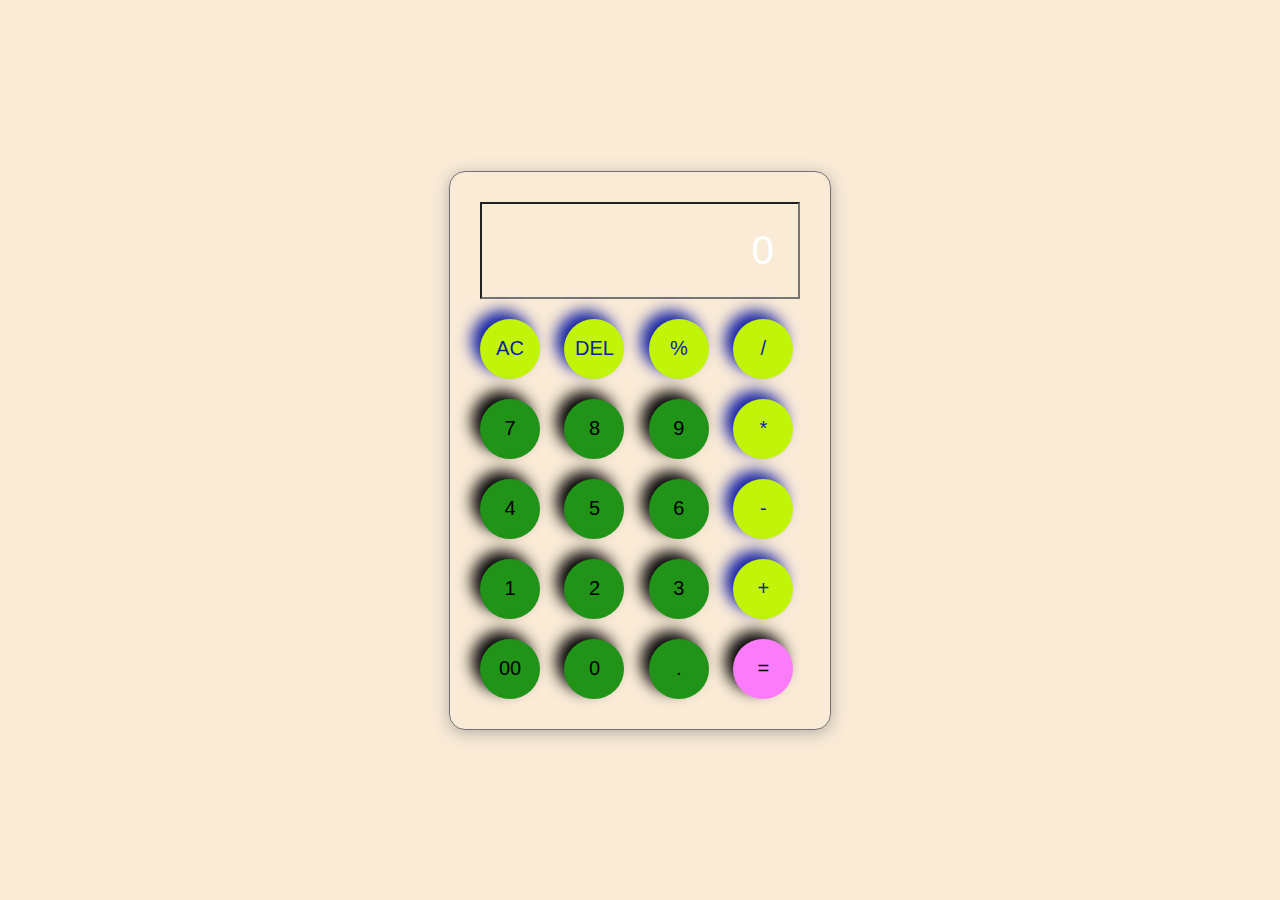
<file: index.html>
<!DOCTYPE html>
<html lang="en">
<head>
    <meta charset="UTF-8">
    <meta name="viewport" content="width=device-width, initial-scale=1.0">
    <link rel="stylesheet" href="style.css">
    <title>Calculater</title>
</head>
<body>
    <div class="calculator">
        <input type="text" placeholder="0" id="inputBox">
        <div>
            <button class="operator">AC</button>
            <button class="operator">DEL</button>
            <button class="operator">%</button>
            <button class="operator">/</button>
        </div>
        <div>
            <button>7</button>
            <button>8</button>
            <button>9</button>
            <button class="operator">*</button>
        </div>
        <div>
            <button>4</button>
            <button>5</button>
            <button>6</button>
            <button class="operator">-</button>
        </div>
        <div>
            <button>1</button>
            <button>2</button>
            <button>3</button>
            <button class="operator">+</button>
        </div>
        <div>
            <button>00</button>
            <button>0</button>
            <button>.</button>
            <button class="equalBtn">=</button>
        </div>
    </div>
    <script src="script.js"></script>
</body>
</html>
</file>
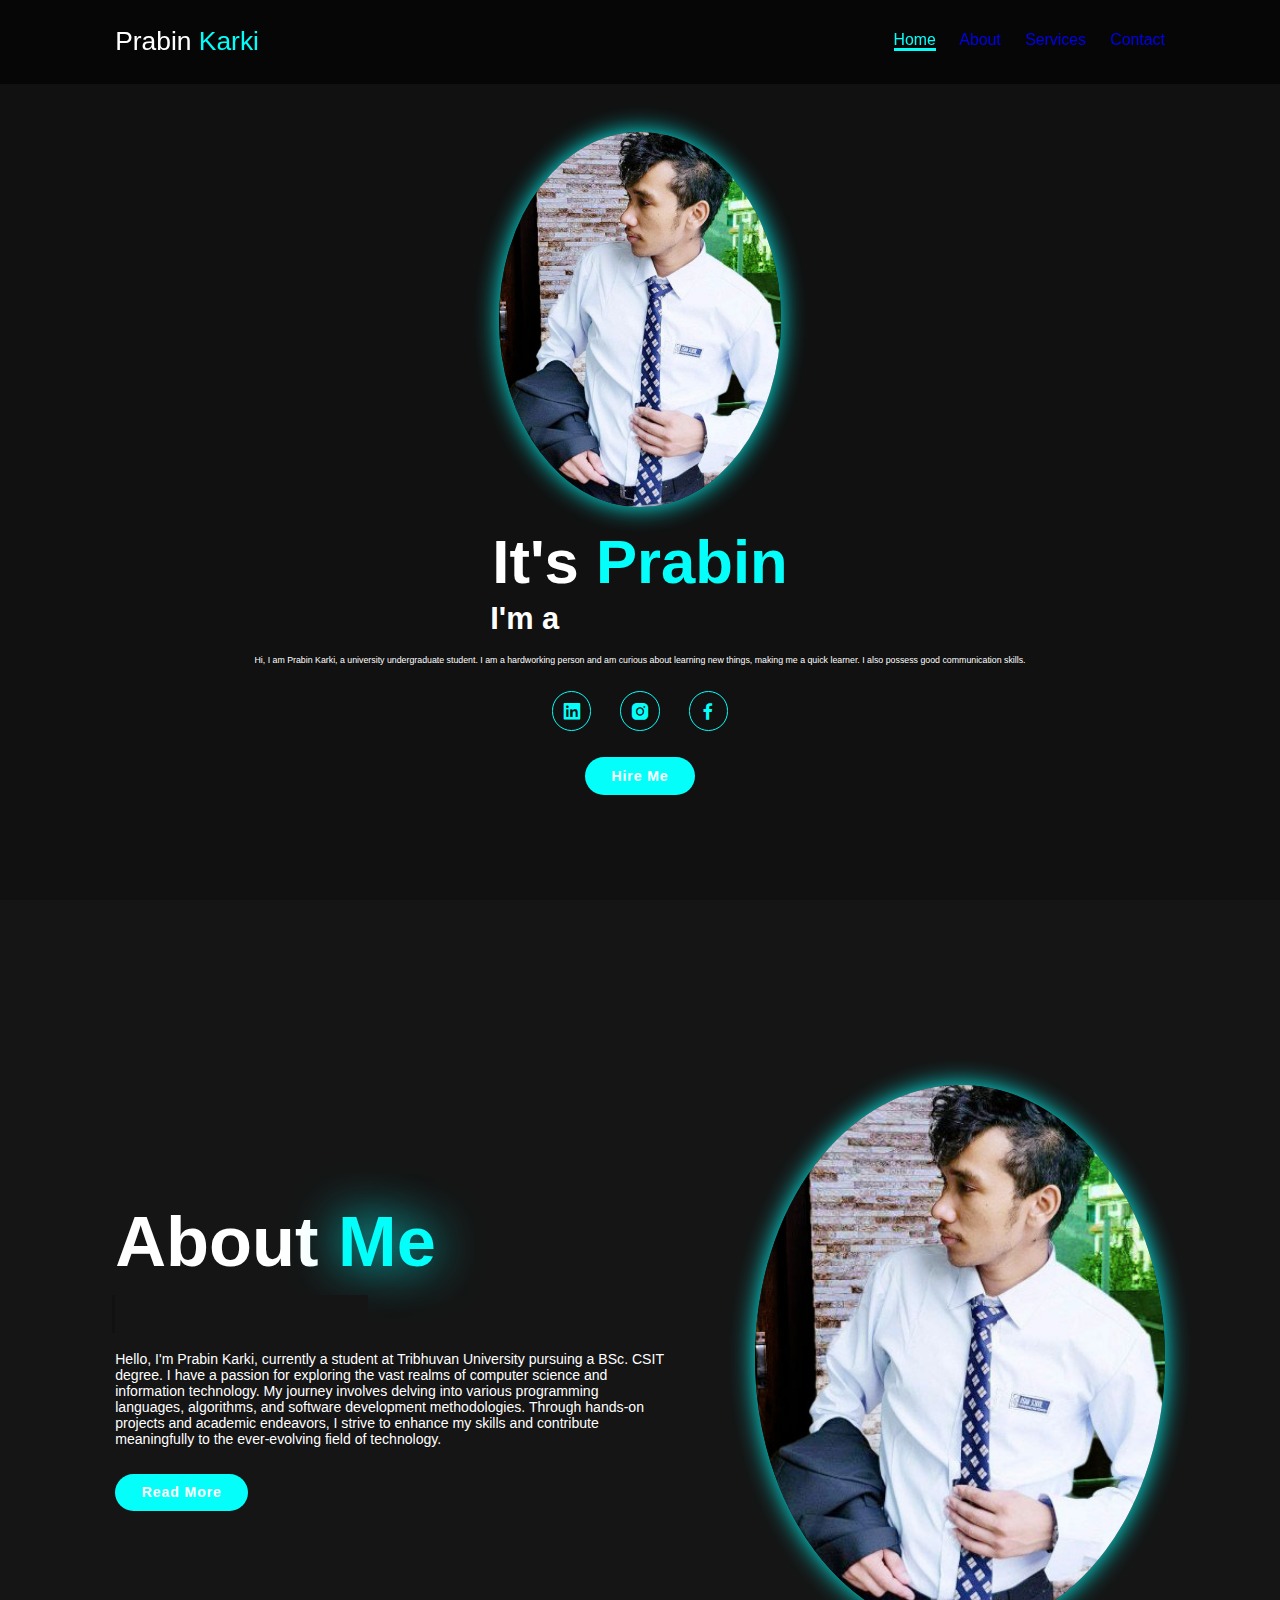
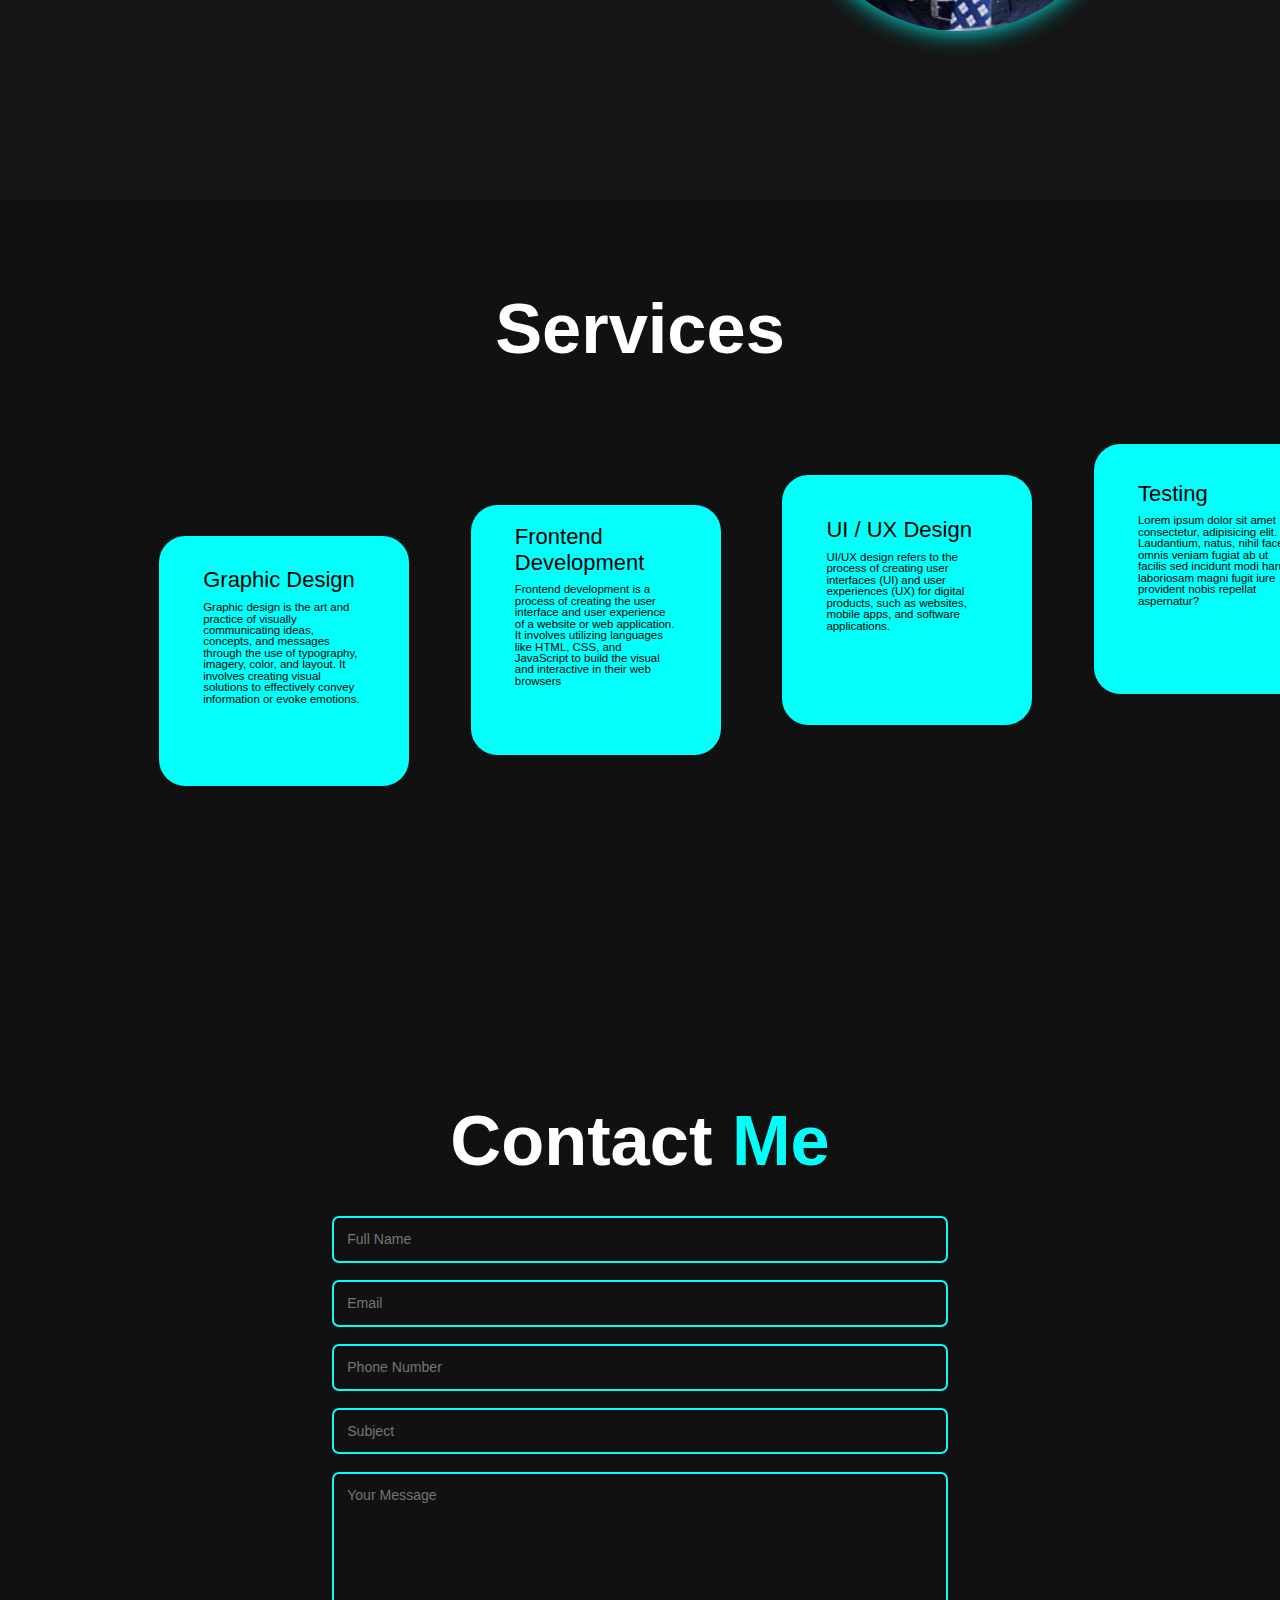
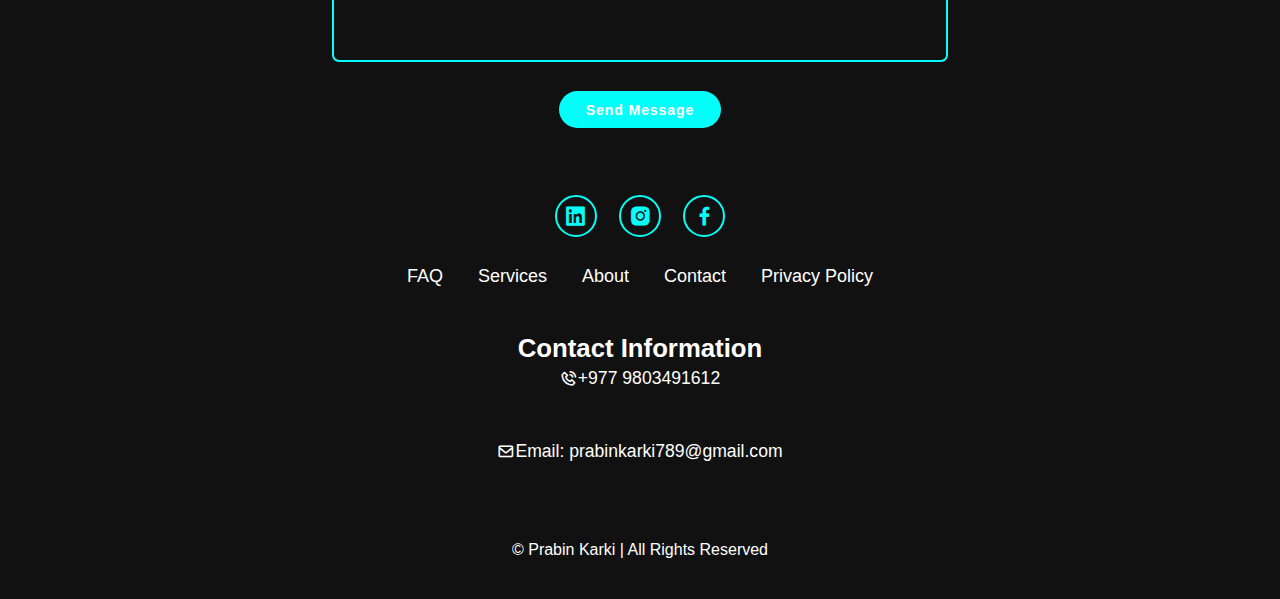
<file: potfolio prabin/index.html>
<!DOCTYPE html>
<html lang="en">
  <head>
    <meta charset="UTF-8" />
    <meta name="viewport" content="width=device-width, initial-scale=1.0" />
    <link rel="stylesheet" href="style.css" />
    <link
      href="https://unpkg.com/boxicons@2.1.4/css/boxicons.min.css"
      rel="stylesheet"/>
    <title>POTFOLIO</title>
  </head>
  <body>
    <header class="header">
      <a href="#home" class="logo">Prabin <span>Karki</span></a>
      <i class="bx bx-menu" id="menu-icon"></i>

      <nav class="navbar">
        <a href="#home" class="active">Home</a>
        <a href="#about">About</a>
        <a href="#services">Services</a>
        <a href="#contact">Contact</a>
      </nav>
    </header>
    <section class="home" id="home">
      <div class="home-img">
        <img src="pp.jpg" alt="" />
      </div>
      <div class="home-content">
        <h1>It's <span>Prabin</span></h1>
        <h3 class="text-animation">I'm a <span></span></h3>
        <p>Hi, I am Prabin Karki, a university undergraduate student. 
          I am a hardworking person and am curious about learning new things, making me a quick learner.
           I also possess good communication skills.
        </p>

        <div class="social-icons">
          <a href="https://www.linkedin.com/in/prabin-karki-157072306/" target="_blank"><i class="bx bxl-linkedin-square"></i></a>
          <a href="https://www.instagram.com/prabinkeecee/" target="_blank"><i class="bx bxl-instagram-alt"></i></a>
          <a href="https://www.facebook.com/prabin.keecee" target="_blank"><i class="bx bxl-facebook"></i></a>
        </div>
        <a href="#" class="btn">Hire Me</a>
      </div>
    </section>
    <section class="about" id="about">
      <div class="about-content">
        <h2 class="heading">About <span>Me</span></h2>
        <h3 class="text-animation">
          <span></span>
        </h3>

        <p>Hello, I'm Prabin Karki, currently a student at Tribhuvan University pursuing a BSc. CSIT degree.
           I have a passion for exploring the vast realms of computer science and information technology. 
           My journey involves delving into various programming languages, algorithms, and software development methodologies. 
           Through hands-on projects and academic endeavors,
           I strive to enhance my skills and contribute meaningfully to the ever-evolving field of technology.
        </p>
        <a href="#" class="btn">Read More</a>
      </div>
      <div class="about-img">
        <img src="pp.jpg" alt="" />
      </div>
    </section>

    <section class="services" id="services">
      <h2 class="heading">Services</h2>

      <div class="services-container">
        <div class="service-box">
          <div class="service-info">
            <h4>Graphic Design</h4>
            <p>Graphic design is the art and practice of visually communicating ideas, concepts, and messages through the use of typography, imagery, color, and layout.
               It involves creating visual solutions to effectively convey information or evoke emotions.
               
            </p>
          </div>
        </div>

        <div class="services-container">
          <div class="service-box">
            <div class="service-info">
              <h4>Frontend Development</h4>
              <p>Frontend development  is a process of creating the user interface and user experience of a website or web application. 
                It involves utilizing languages like HTML, CSS, and JavaScript to build the visual and interactive in their web browsers
              </p>
            </div>
          </div>

          <div class="services-container">
            <div class="service-box">
              <div class="service-info">
                <h4>UI / UX Design</h4>
                <p>
                  UI/UX design refers to the process of creating user interfaces (UI) and user experiences (UX) for digital products, 
                  such as websites, mobile apps, and software applications.
                </p>
              </div>
            </div>
              <div class="services-container">
                <div class="service-box">
                  <div class="service-info">
                    <h4>Testing</h4>
                    <p>
                      Lorem ipsum dolor sit amet consectetur, adipisicing elit.
                      Laudantium, natus, nihil facere omnis veniam fugiat ab ut facilis
                      sed incidunt modi harum laboriosam magni fugit iure provident
                      nobis repellat aspernatur?
                    </p>
                  </div>
                </div>

                <div class="services-container">
                  <div class="service-box">
                    <div class="service-info">
                      <h4>Mobile App Development</h4>
                      <p>
                        Mobile app development is the process of creating software applications specifically
                         designed to run on mobile devices, such as smartphones and tablets
                      </p>
                    </div>
                  </div>

      </div>
    </section>
        <secttion class="contact" id="contact">
          <h2 class="heading">Contact <span>Me</span></h2>
          <form action="#">
            <div class="input-box">
              <input type="text" placeholder="Full Name">
              <input type="email" placeholder="Email">
            </div>
            <div class="input-box">
              <input type="number" placeholder="Phone Number">
              <input type="text" placeholder="Subject">
            </div>
            <textarea name="" id="" cols="30" rows="10" placeholder="Your Message"></textarea>
            <input type="submit" value="Send Message" class="btn">
          </form>
        </secttion>
        <footer class="footer">
          <div class="social">
            <a href="https://www.linkedin.com/in/prabin-karki-157072306/" target="_blank"><i class="bx bxl-linkedin-square"></i></a>
          <a href="https://www.instagram.com/prabinkeecee/" target="_blank"><i class="bx bxl-instagram-alt"></i></a>
          <a href="https://www.facebook.com/prabin.keecee" target="_blank"><i class="bx bxl-facebook"></i></a>
          </div>
          <ul>
            <li>
              <a href="#">FAQ</a>
            </li>
            
            <li>
              <a href="#">Services</a>
            </li>
            
            <li>
              <a href="#">About</a>
            </li>
            
            <li>
              <a href="#">Contact</a>
            </li>
            
            <li>
              <a href="#">Privacy Policy</a>
            </li>
          </ul>
          <div class="contact-info">
            <h3>Contact Information</h3>
            <p>
            <a href="#" ><i class='bx bx-phone-call'></i>+977 9803491612</a> <br></br></p>
            <p>
            <a href="#"><i class='bx bx-envelope'></i> Email:  prabinkarki789@gmail.com</a></p>
        </div>
          <p class="copyright">
            © Prabin Karki  | All Rights Reserved
          </p>
        </footer>
    <script src="script.js"></script>
  </body>
</html>
</file>
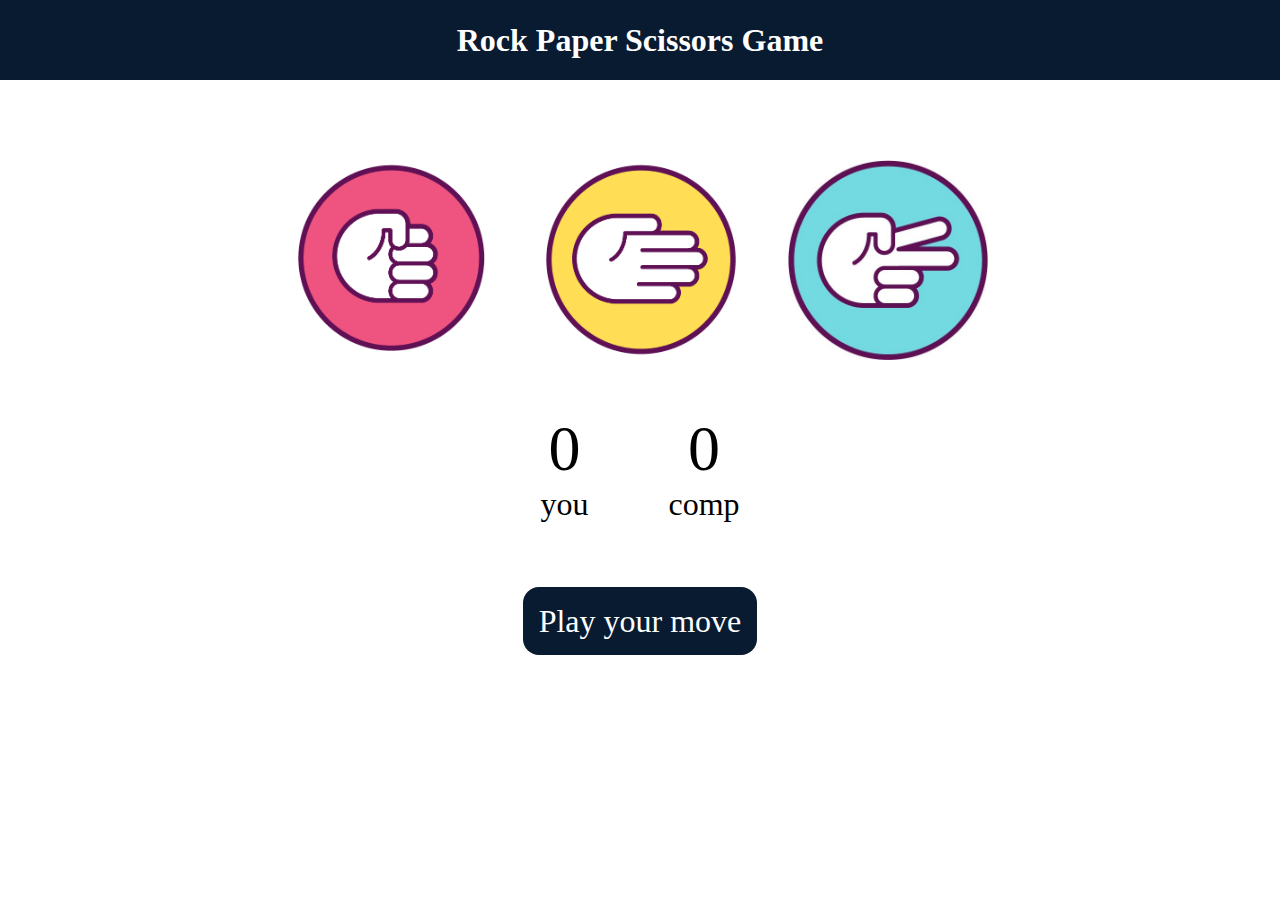
<file: Stone paper scissors/index.html>
<!DOCTYPE html>
<html lang="en">
  <head>
    <meta charset="UTF-8" />
    <meta name="viewport" content="width=device-width, initial-scale=1.0" />
    <link rel="stylesheet" href="style.css">
    <title>Rock Paper Scissors Game</title>
  </head>
  <body>
    <h1>Rock Paper Scissors Game</h1>
    <div class="choices">
      <div class="choice" id="rock">
        <img src="rock.png" />
      </div>
      <div class="choice" id="paper">
        <img src="paper.png" />
      </div>
      <div class="choice" id="scissors">
        <img src="scissors.jpg" />
      </div>
    </div>
    <div class="score-board">
      <div class="score">
        <p id="user-score">0</p>
        <p>you</p>
      </div>
      <div class="score">
        <p id="comp-score">0</p>
        <p>comp</p>
      </div>
    </div>
    <div class="msg-container">
        <p id="msg">Play your move</p>
    </div>
    <script src="app.js"></script>
  </body>
</html>
</file>
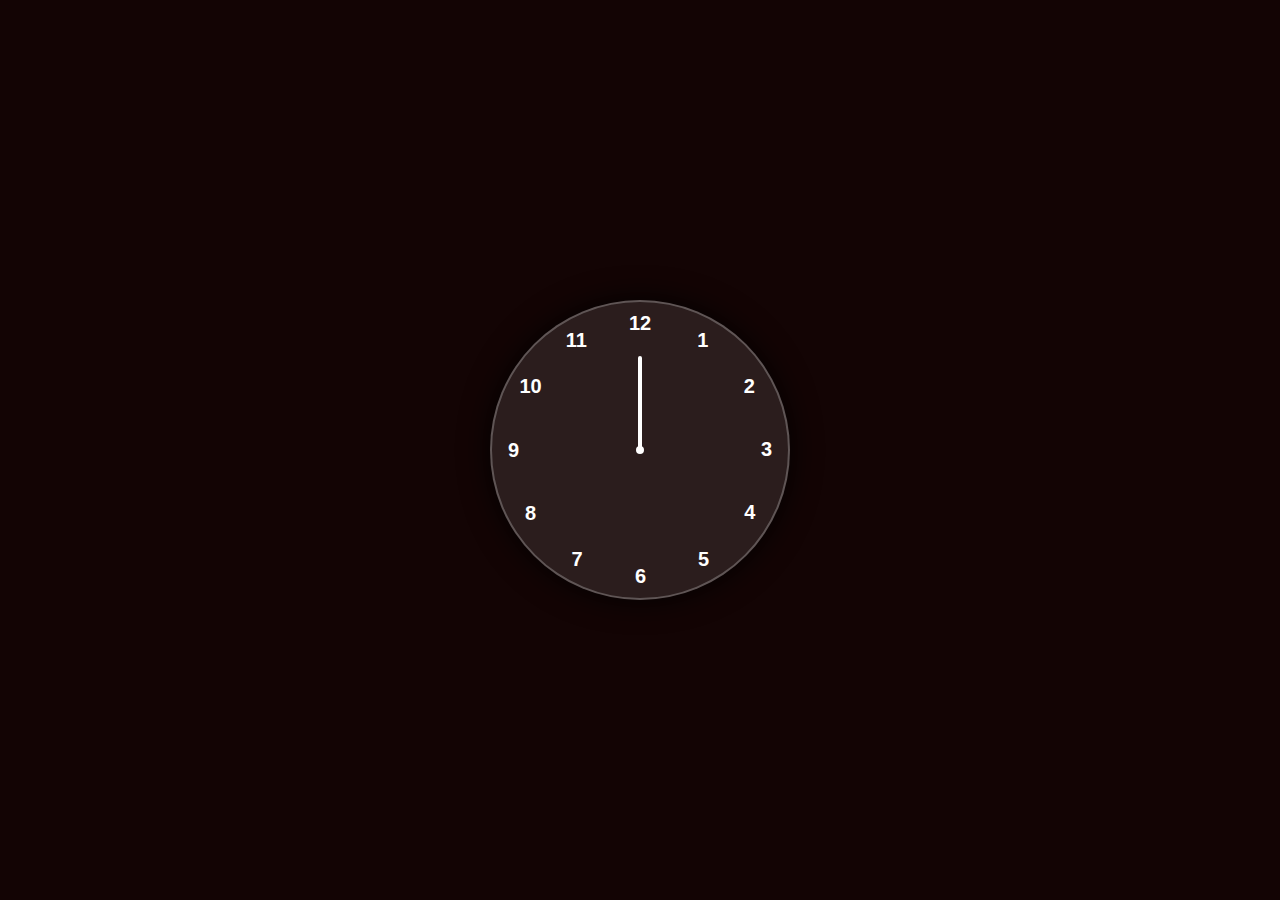
<file: watch project/index.html>
<!DOCTYPE html>
<html lang="en">
<head>
    <meta charset="UTF-8">
    <meta name="viewport" content="width=device-width, initial-scale=1.0">
    <link rel="stylesheet" href="style.css">
    <title>Analog clock</title>
</head>
<body>
    <div class="container">
        <div class="clock"> 

            <div style="--clr:#ff3d58; --h: 74px" id="hour" class="hand"><i></i></div>
            <div style="--clr:#00a6ff;--h: 84px" id="min" class="hand"><i></i></div>
            <div style="--clr:#ffffff; --h: 94px" id="sec" class="hand"><i></i></div>

            <span style="--i:1;"><b>1</b></span>
            <span style="--i:2;"><b>2</b></span>
            <span style="--i:3;"><b>3</b></span>
            <span style="--i:4;"><b>4</b></span>
            <span style="--i:5;"><b>5</b></span>
            <span style="--i:6;"><b>6</b></span>
            <span style="--i:7;"><b>7</b></span>
            <span style="--i:8;"><b>8</b></span>
            <span style="--i:9;"><b>9</b></span>
            <span style="--i:10;"><b>10</b></span>
            <span style="--i:11;"><b>11</b></span>
            <span style="--i:12;"><b>12</b></span>

        </div>
    </div>
    <script src="script.js"></script>
</body>
</html>
</file>
<file: style.css>
*{
    margin: 0;
    padding: 0;
    box-sizing: border-box;
    font-family: 'poppins',sans-serif;
}
body{
    width: 100%;
    height: 100vh;
    display: flex;
    justify-content: center;
    align-items: center;
    background-color: antiquewhite;
}
.calculator{
    border: 1px solid #717171;
    padding: 20px;
    border-radius: 16px;
    background: transparent;
    box-shadow: 0px 3px 15px rgba(113,115,119,0.5);

}
input{
    width: 320px;
    padding: 24px;
    margin: 10px;
    background: transparent;
    box-shadow: 0px 3px 15px rgbs(84,84,84,0.1);
    font-size: 40px;
    text-align: right;
    cursor: pointer;
}
input::placeholder{
    color: #fff;
}
button{
    border: none;
    width: 60px;
    height: 60px;
    margin: 10px;
    border-radius: 50%;
    background-color: rgb(33, 147, 25);
    font-size: 20px;
    box-shadow: -8px -8px 15px ;
    cursor: pointer;
}
.equalBtn{
    background-color: #fb7cfb;
}
.operator{
    color: #0f1ea5;
    background-color: #c1f409;
}
</file>
<file: potfolio prabin/style.css>
*{
    margin: 0;
    padding: 0;
    box-sizing: border-box;
    text-decoration: none;
    border: none;
    outline: none;
    scroll-behavior: smooth;
    font-family: "poppins", sans-serif;
}
:root{
    --bg-color: #111111;
    --second-bg-color: #151515;
    --text-color: white;
    --main-color:#04fffb;

}
html{
    font-size: 62.5%;
    overflow-x: hidden;
}
body{
    background: var(--bg-color);
    color: var(--text-color);
}
.header{
    position: fixed;
    top: 0;
    left: 0;
    width: 100%;
    padding: 3rem 9%;
    background: rgb(0, 0, 0,0.6);
    backdrop-filter: blur(10px);
    display: flex;
    justify-content: space-between;
    align-items: center;
    z-index: 100;

}
.logo{
    font-size: 3rem;
    color: var(--text-color)
    fontw 800;
    cursor: pointer;
    transition: 0.3s ease-in-out;

}
.logo:hover{
    transform: scale(1.1);
}
.navbar{
    font-size: 1.8rem;
    color: white;
    margin-left: 4rem;
    font-weight: 500;
    transition: 0.3s ease-in-out;
    border-bottom: 3px solid transparent;

}
.navbar a:not(:last-child) {
    margin-right: 20px; /* Adjust this value to set the gap */
  }
.navbar a:hover,
.navbar a.active{
    color: var(--main-color);
    border-bottom: 3px solid var(--main-color);
}
#menu-icon{
    font-size: 3.6rem;
    color: var(--main-color);
    display: none;
}
section{
    min-height: 100vh;
    padding: 10rem 9% 10rem;
}
.home{
    display: flex;
    justify-content: center;
    align-items: center;
    flex-direction: column;
    gap: 1rem;

}
.home-content{
    
    display: flex;
    justify-content: center;
    align-items: center;
    flex-direction: column;
    text-align: center;
    margin-top: 3rem;

}
span{
    color: var(--main-color);

}
.logo span{
    color: var(--main-color);
}
.home-content h3{
    margin-bottom: 2rem;
    margin-top: 1rem;
    font-size: 3.5rem;
}
.home-content h1{
    font-size: 7rem;
    font-weight: 700;
    margin-top: 1.5rem;
    line-height: 1;
}
.home-img{
    border-radius: 50%;
}
.home-img img{
    position: relative;
    top: 3rem;
    width: 22vw;
    border-radius: 50%;
    box-shadow: 0 0 25px var(--main-color);
    cursor: pointer;
    transition: 0.4s ease-in-out;
}
.home-img img:hover{
    box-shadow: 0 0 50px var(--main-color),
                0 0 100px var(--main-color);
            
}
home-content p{
    font-size: 1.5rem;
    font-weight: 500;
    max-width: 1000px;
}
.social-icons a{
    display: inline-flex;
    justify-content: center;
    align-items: center;
    width: 4.5rem;
    height: 4.5rem;
    background-color: transparent;
    border: 0.2rem solid var(--main-color);
    font-size: 2.5rem;
    border-radius: 50%;
    color: var(--main-color);
    margin: 3rem 1.5rem 3rem;
    transition: 0.3s ease-in-out;

}
.social-icons a:hover{
    color: white;
    transform: scale(1.3)translateY(-5px);
    box-shadow: 0 0 25px var(--main-color);
    background-color: var(--main-color);

}
.btn{
    display: inline-block;
    padding: 1rem 2.8rem;
    background: var(--main-color);
    border-radius: 4rem;
    font-size: 1.6rem;
    color: white;
    border: 2px solid transparent;
    letter-spacing: 0.1rem;
    font-weight: 600;
    transition: 0.3s ease-in-out;
    cursor: pointer;


}
.btn:hover{
    transform: scale(1.05);
    box-shadow: 0 0 25px var(--main-color);
}
.text-animation{
    font-size: 34px;
    font-weight: 600;
    min-width: 280px;
}
.text-animation span{
    position: relative;
}
.text-animation span::before{
    content: 'Web Developer';
    color: var(--main-color);
    animation: word 20s infinite;
}
.text-animation span::after{
    content: "";
    background-color: var(--bg-color);
    position: absolute;
    width: calc(100% + 8px);
    height: 100%;
    border-left: 3px solid var(--bg-color);
    right: -8px;
    animation: cursor 0.6s infinite, typing 20s steps(14) infinite;
}
@keyframes cursor{
    to{
        border-left: 2px solid var(--main-color);
    }
}
@keyframes words {
    0%, 20% {
        content: "Web Developer";
    }
    21%, 40% {
        content: "Graphic Designer";
    }
    41%, 60% {
        content: "UI/UX Designer";
    }
    61%, 80% {
        content: "Content Manager";
    }
    81%, 100% {
        content: "Software Tester";
    }
}

@keyframes typing {
    10%, 15%, 30%, 35%, 50%, 55%, 70%, 75%, 90%, 95% {
        width: 0;
    }
    5%, 20%, 25%, 40%, 45%, 60%, 65%, 80%, 85% {
        width: 100%;
    }

}
.about{
    display: flex;
    justify-content: center;
    align-items: center;
    gap: 10rem;
    background: var(--second-bg-color);
    color: white;
}
.about h2 span{
    color: var(--main-color);
    text-shadow: 0 0 50px var(--main-color);
}
.about-img{
    border-radius: 50%;
}
.about-img img{
    position: relative;
    width: 32vw;
    border-radius: 50%;
    box-shadow: 0 0 25px var(--main-color);
    top: 1rem;
    cursor: pointer;
    transition: 0.4s ease-in-out;
}
.about-img img:hover{
    box-shadow: 0 0 50px var(--main-color),
                0 0 100px var(--main-color)
}
.heading{
    text-align: center;
    font-size: 8rem;
}
.about-content h2{
     text-align: left;
     line-height: 1.5;
}
.about-content p{
    font-size: 1.6rem;
    margin: 2rem 0 3rem;
}

.about-content .text-animation span::before{
    content: 'Web Developer';
    color: var(--main-color);
    animation: word 20s infinite;
}
.about-content .text-animation span::after{
    content: "";
    background-color: var(--second-bg-color);
    position: absolute;
    width: calc(100% + 8px);
    height: 100%;
    border-left: 3px solid var(--bg-color);
    right: -8px;
    animation: cursor 0.6s infinite, typing 20s steps(14) infinite;
}
::-webkit-scrollbar{
    width: 15px;
}
::-webkit-scrollbar-thumb{
    background-color: var(--main-color);
}
::-webkit-scrollbar-track{
    background-color: var(--bg-color);
    width: 50px;
}
.services{
    background: var(--bg-color);
    color: white;
}
.services h2{
    margin-bottom: 5rem;
    color: white;
}
.services-container{
    display: grid;
    grid-template-columns: repeat(3,1fr);
    align-items: center;
    gap: 2rem;
}
.service-box{
    background-color: var(--main-color);
    color: black;
    height: 250px;
    width: 250px;
    border-radius: 3rem;
    cursor: pointer;
    transition: 0.3s ease-in-out;
    
}
.service-box:hover{
    background: white;
    color: var(--main-color);
    transform: scale(1.03);
}
.service-box .service-info{
    display: flex;
    flex-direction: column;
    text-align: left;
    max-height: 200px;
    justify-content: center;
    align-items: baseline;
    padding: 5em;

}
.service-info h4{
    font-size: 2.5rem;
    font-weight: 500;
    margin-bottom: 1rem;

}
.service-info p{
    font-size: 1.3rem;
    font-weight: 400;
    line-height: 1;

}
.contact{
    background-color: var(--second-bg-color);
}
.contact h2{
    margin-bottom: 3rem;
    color: white;
}
.contact form{
    max-width: 70rem;
    margin: 1rem auto;
    text-align: center;
    margin-bottom: 3rem;
}
.contact form .input-box{
    display: flex;
    justify-content: center;
    flex-wrap: wrap;
}
.contact form .input-box input,
.contact form textarea{
    width: 100%;
    padding: 1.5rem;
    font-size: 1.6rem;
    color: var(--text-color);
    background: var(--bg-color);
    border-radius: 0.8rem;
    border: 2px solid var(--main-color);
    margin: 1rem 0;
    resize: none;

}
.contact form .btn{
    margin-top: 2rem;
}
.footer{
    position: relative;
    bottom: 0;
    width: 100%;
    padding: 40px 0;
    background-color: var(--bg-color);

}
.footer .social{
    text-align: center;
    padding-bottom: 25px;
    color: var(--main-color);
}
.footer .social a{
    font-size: 25px;
    color: var(--main-color);
    border: 2px solid var(--main-color);
    width: 42px;
    height: 42px;
    line-height: 42px;
    display: inline-block;
    text-align: center;
    border-radius: 50%;
    margin: 0 10px;
    transition: 0.3s ease-in-out;

}
.footer .social a:hover{
    transform: scale(1.2)translateY(-10px);
    background-color: var(--main-color);
    color: var(--text-color);
    box-shadow: 0 0 25px var(--main-color);
}
.footer ul{
    margin-top: 0;
    padding: 0;
    font-size: 18px;
    line-height: 1.6;
    margin-bottom: 0;
    text-align: center;
}
.footer ul li a{
    color: white;
    border-bottom: 3px solid transparent;
    transition: 0.3s ease-in-out;
}
.footer ul li a:hover{
    color: var(--main-color);
    border-bottom: 3px solid var(--main-color);
}
.footer ul li{
    display: inline-block;
    padding: 0 15px;
}
.footer .copyright{
    margin-top: 50px;
    text-align: center;
    font-size: 16px;
    color: white;
}
@media(max-width:1285px){
    html{
        font-size: 55%;
    }

.services-container{
    padding-bottom: 7rem;
    grid-template-columns: repeat(2,1fr);
    margin: 0 5rem;
  }
}
@media(max-width:991px){
    .header{
        padding: 2rem 3%;
    }
    .section{
        padding: 10rem 3% 2rem;
    }
    .services{
        padding-bottom: 7rem;
    }
    
    .footer{
        padding: 2rem 3%;
    }
}
@media(max-width:895px){
    #menu-icon{
        display: block;
    }
    .navbar{
        position: absolute;
        top: 100%;
        right: 0;
        width: 50%;
        padding: 1rem 3%;
        background: rgba(0, 0, 0, 0.9);
        backdrop-filter: blur(20px);
        border-bottom-left-radius: 2rem;
        border-left: 2px solid var(--main-color);
        border-bottom: 2px solid var(--main-color);
        display: none;
    }
    .navbar.active{
        display: block;
    }
    .navbar a{
        display: block;
        font-size: 2rem;
        margin: 3rem 0;
        color: white;
    }
    .home{
        flex-direction: column;
        margin: 5rem 4rem;
    }
    .home-content h3{
        font-size: 2.6rem;
    }
    .home-content h1{
        font-size: 8rem;
        margin-top: 3rem;
    }
    .home-content p{
        max-width: 600px;
        margin: 0 auto;
    }
    .home-img img{
        width: 56vw;
        margin-top: -2rem;
    }
    .about{
        flex-direction: column-reverse;
    }
    .about-content{
        margin: 0 2rem 4rem;
    }
    .about img{
        width: 52vw;
        margin-top: 1rem;
    }
    .services h2{
        margin-bottom: 3rem;
    }
    .services-container{
        grid-template-columns: repeat(1,1fr);
    }
}
.contact-info {
    display: flex;
    flex-direction: column;
    align-items: center;
    justify-content: center;
    font-size: 2.5rem;
    margin-top: 20px;
    height: 20vh; /* Adjust the height as needed */
}
.contact-info h3 {
    text-align: center;
}

.contact-info p {
    text-align: center;
    font-size: 2rem;
}

.contact-info a {
    display: flex;
    align-items: center;
    text-decoration: none;
    color: inherit;
    margin: 5px;
}
</file>
<file: Stone paper scissors/style.css>
*{
    margin: 0;
    padding: 0;
    text-align: center;
}
h1{
    background-color: #081b31;
    color: #fff;
    height: 5rem;
    line-height: 5rem;
    
}
.choices{
    display: flex;
    justify-content: center;
    align-items: center;
    gap: 3rem;
    margin-top: 5rem;
    border-radius: 2rem;
}
img{
    height: 200px;
    width: 200px;
    object-fit: cover;
}
.choice:hover{
    opacity: 0.5;
    cursor: pointer;
}
.score-board{
    display: flex;
    justify-content: center;
    align-items: center;
    font-size: 2rem;
    margin-top: 3rem;
    gap: 5rem;

}
#user-score, #comp-score{
font-size: 4rem;
}
.msg-container{
   margin-top: 5rem; 
}
#msg{
    background-color: #081b31;
    color: #fff;
    font-size: 2rem;
    display: inline;
    height: 5rem;
    padding: 1rem;
    border-radius: 1rem;

}
</file>
<file: watch project/style.css>
*{
    margin: 0;
    padding: 0;
    box-sizing: border-box;
    font-family: sans-serif;
    color: #fff;
}
body{
    display: flex;
    justify-content: center;
    align-items: center;
    min-height: 100vh;
    background-color: rgb(19, 4, 4);
}
.container{
    position: relative;
}
.clock{
    width: 300px;
    height: 300px;
    border-radius: 50%;
    background-color: rgba(255, 255, 255,0.1);
    border: 2px solid rgba(255, 255, 255,0.25);
    box-shadow: 0px 0px 30px rgba(0,0,0,0.9);
    display: flex;
    justify-content: center;
    align-items: center;
}
.clock span{
    position: absolute;
    transform: rotate(calc(30deg *var(--i)));
    inset: 12px;
    text-align: center;
}
.clock span b{
    transform: rotate(calc(-30deg * var(--i)));
    display: inline-block;
    font-size: 20px;
}
.clock::before{
   content: '';
    position: absolute;
    width: 8px;
    height: 8px;
    border-radius: 50%;
    background-color: #fff;
    z-index: 2;

}
.hand{
    position: absolute;
    display: flex;
    justify-content: center;
    align-items: flex-end;
}
.hand i{
    position: absolute;
    background-color: var(--clr);
    width: 4px;
    height: var(--h);
    border-radius: 8px;
}
</file>
